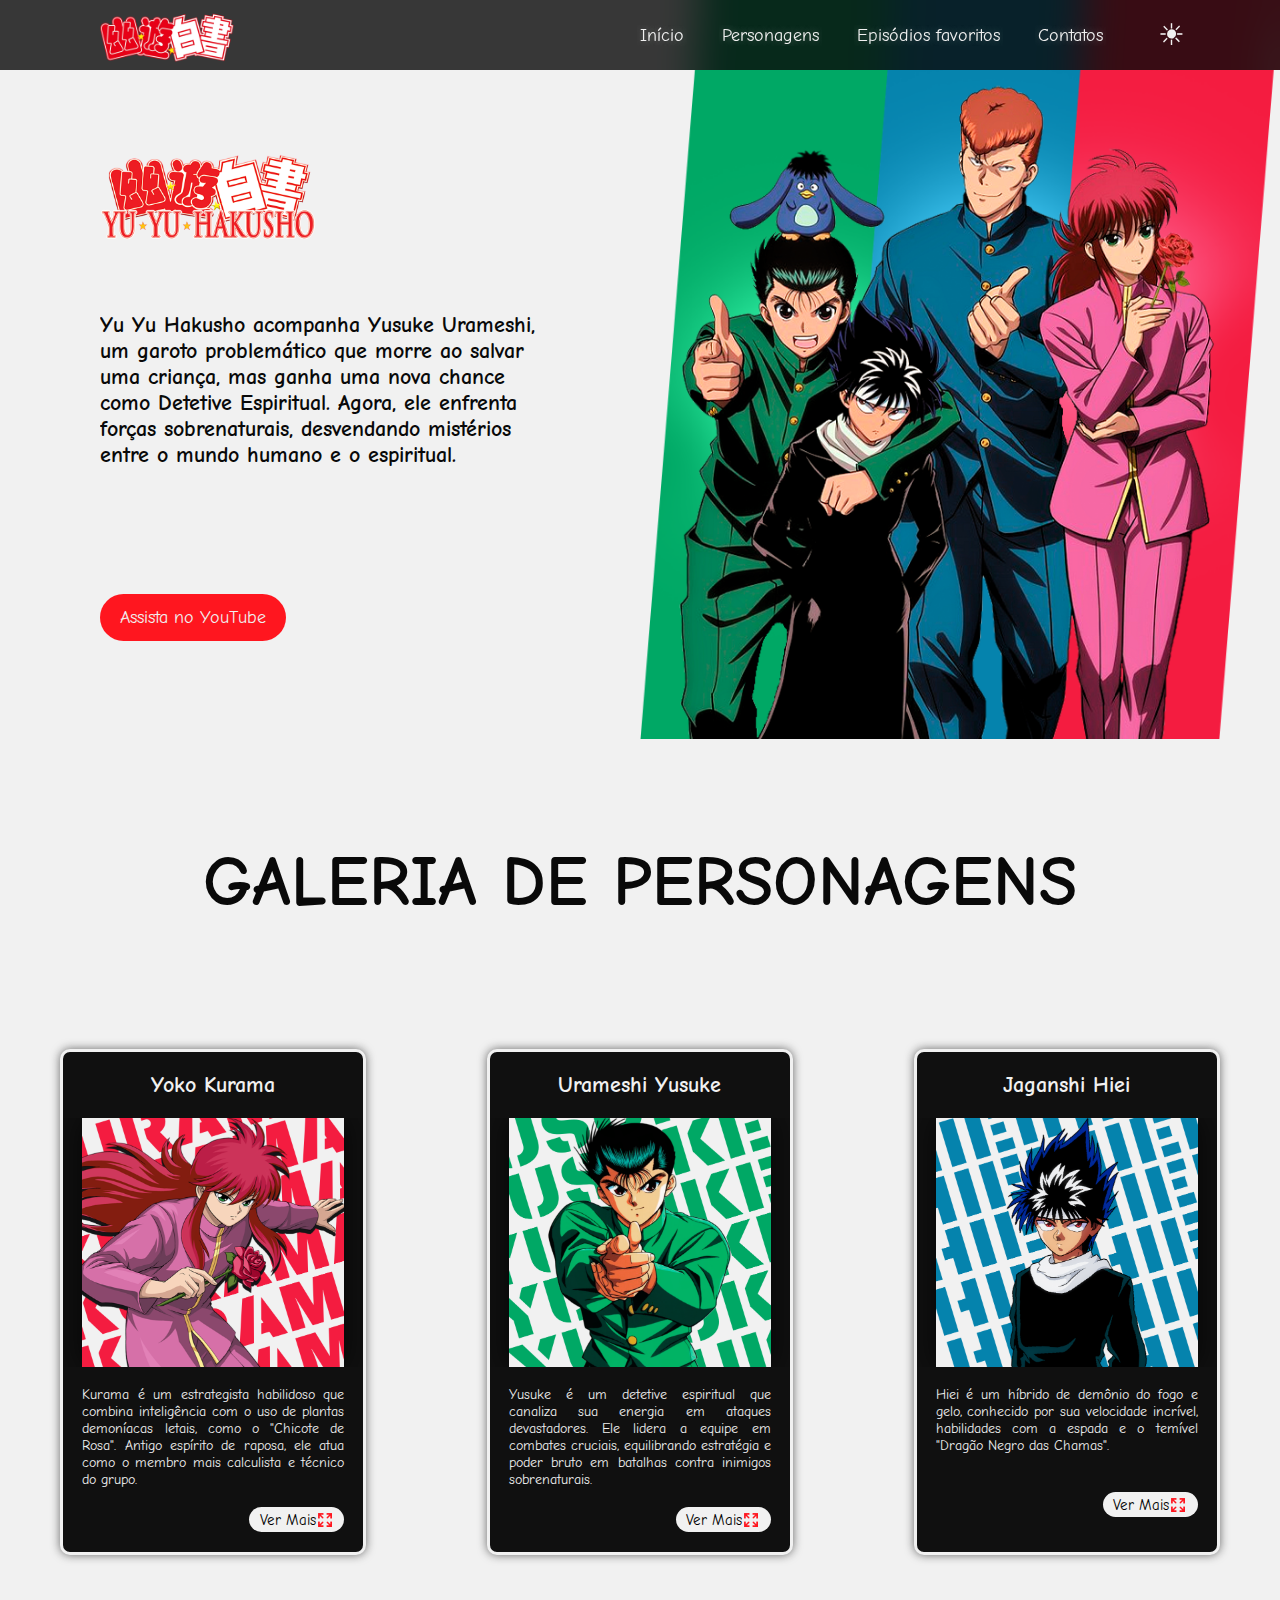
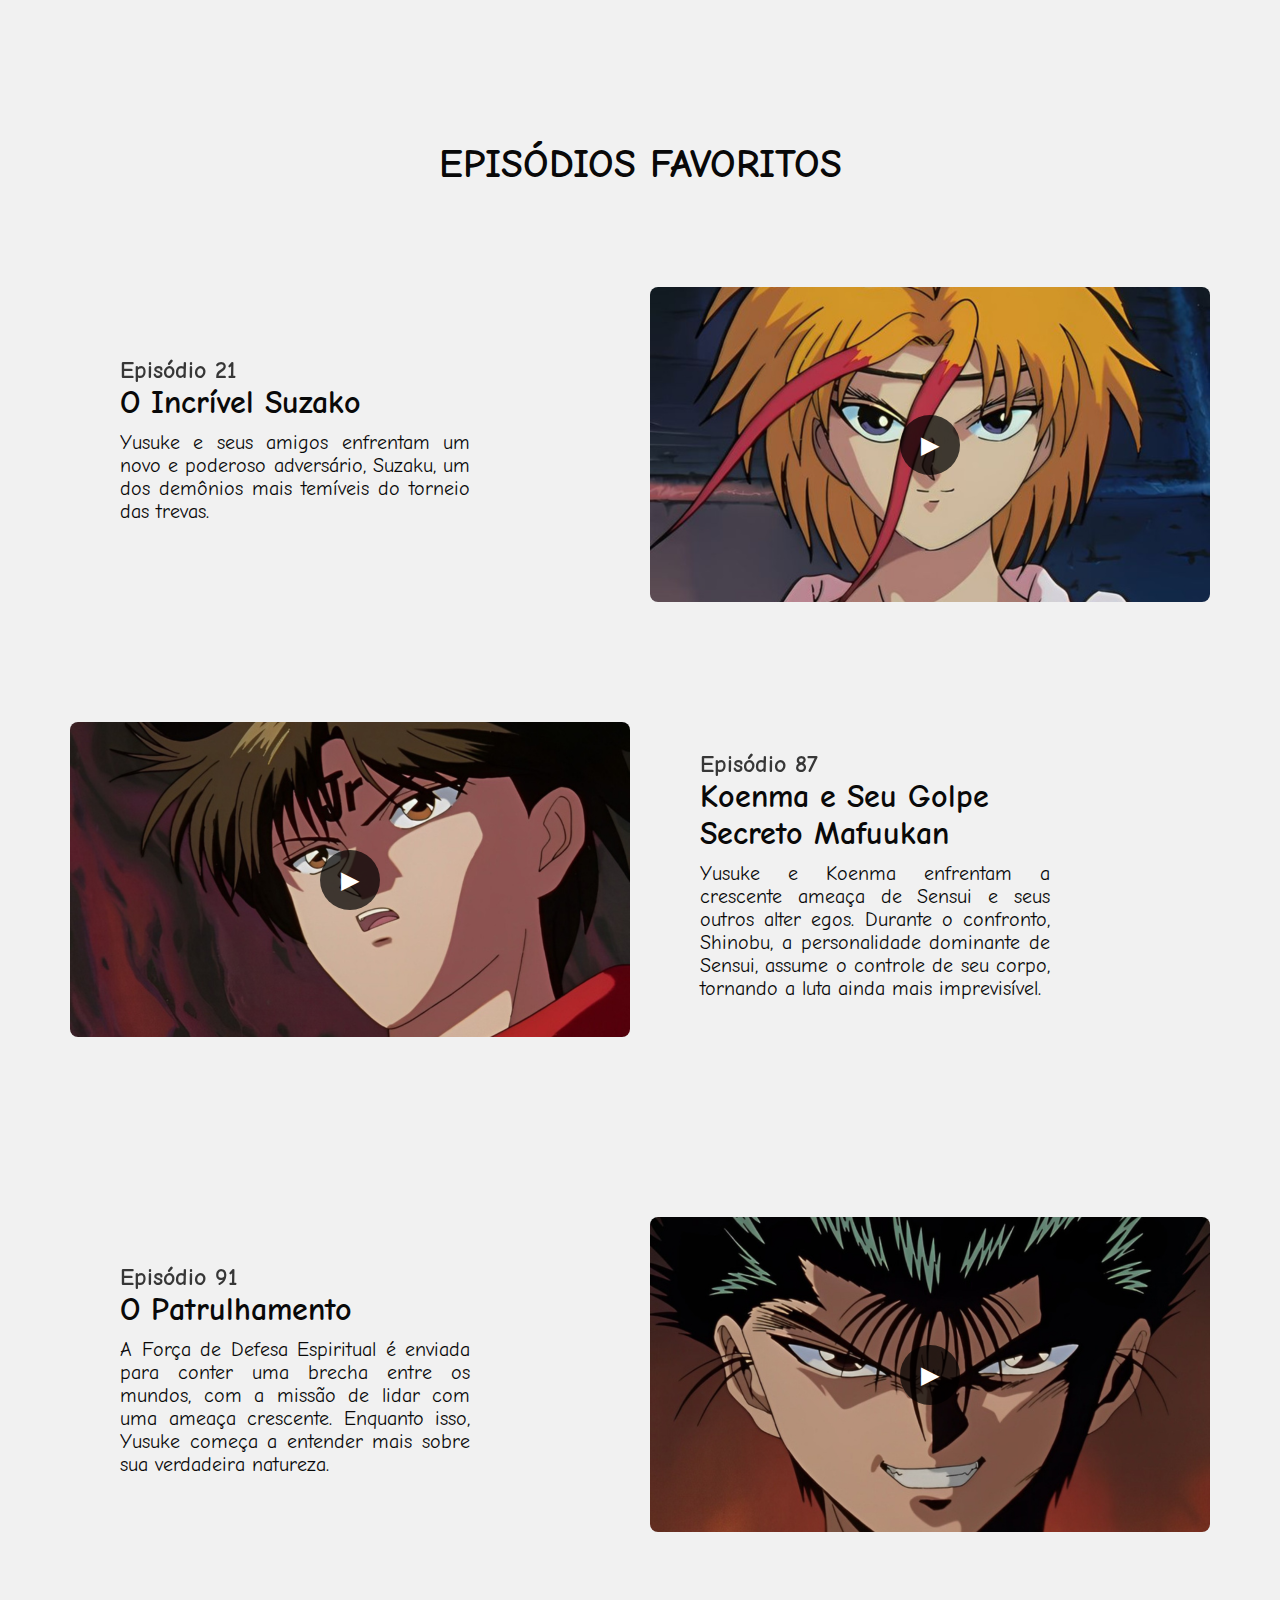
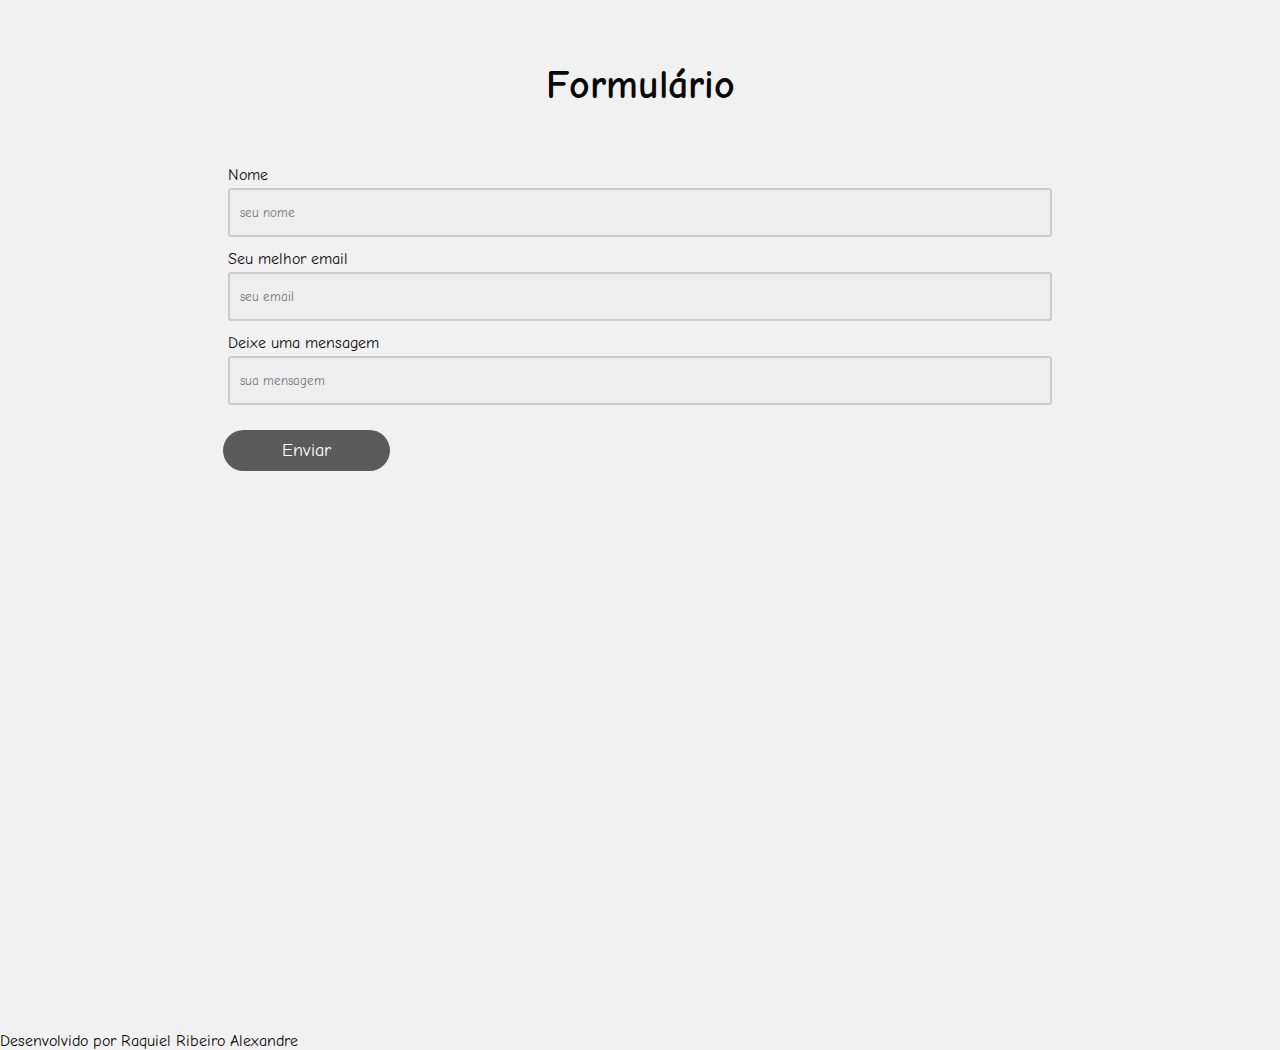
<file: index.html>
<!DOCTYPE html>
<html lang="en">

<head>
  <meta charset="UTF-8">
  <meta name="viewport" content="width=device-width, initial-scale=1.0">
  <link rel="stylesheet" href="css/style.css">
  <link rel="stylesheet" href="css/navbar.css">
  <link rel="stylesheet" href="css/inicio.css">
  <link rel="stylesheet" href="css/personagens.css">
  <link rel="stylesheet" href="css/episodio.css">
  <link rel="stylesheet" href="css/contatos.css">
  <title>Site Anime</title>
</head>

<body>

  <!-- NavBar -->
  <nav class="nav">
    <a class="logo">
      <img src="img/YuYuHakushoNavBAR.png" alt="">
    </a>
    <button class="hamburger"></button>
    <ul class="nav-list">
      <li><a href="#inicio">Início</a></li>
      <li><a href="#personagens">Personagens</a></li>
      <li><a href="#episodio">Episódios favoritos</a></li>
      <li><a href="#contatos">Contatos</a></li>
      <button id='theme-btn'>☀</button>
    </ul>
  </nav>


  <!-- Container para a primeira dobra: Início -->
  <section id="inicio">
    <div class="containerinicio">

      <!-- Logo, sinopse e botão para assistir ao anime no YouTube -->
      <div class="txtinicio">
        <img src="img/YuYuHakushoLogo.png" alt="">
        <h1>Yu Yu Hakusho acompanha Yusuke Urameshi,
          um garoto problemático que morre ao salvar uma criança, mas ganha uma nova chance como Detetive Espiritual.
          Agora, ele enfrenta forças sobrenaturais, desvendando mistérios entre o mundo humano e o espiritual.</h1>
          <a href="https://youtu.be/PMjN72PmLWw?si=TvsdqgQtsZJ2AVJz" target="_blank">
            <p>Assista no YouTube</p>
          </a>
      </div>

      <!-- Imagem inicial -->
      <div class="inicio">
        <div class="imginicio"><img src="img/Personagens.png" alt=""></div>
      </div>
    </div>
  </section>


  <!-- Container para a segunda dobra: Personagens -->
  <section id="personagens">
    <div class="containerpersonagem">

      <!-- Título Personagens -->
      <div class="txtpersonagem">
        <h1>GALERIA DE PERSONAGENS</h1>
      </div>

      <!-- Card do primeiro personagem: Kurama. Com botão para navegar para sua página de detalhamento -->
      <div class="cardpersonagem">
        <div class="cardum">
          <h1>Yoko Kurama</h1>
          <div class="imgP"><img src="img/cardkurama.png" alt=""></div>
          <div class="txtcardum">
            <p>Kurama é um estrategista habilidoso que combina inteligência com o uso de plantas demoníacas letais, como
              o "Chicote de Rosa". Antigo espírito de raposa, ele atua como o membro mais calculista e técnico do grupo.
            </p>
            <button class="expandButton" onclick="location.href='html/detalheskurama.html'">
              Ver Mais <img src="img/Expandiricon.png" alt="Expandir">
            </button>
          </div>
        </div>

        <!-- Card do segundo personagem: Yusuke. Com botão para navegar para sua página de detalhamento -->
        <div class="carddois">
          <h1>Urameshi Yusuke</h1>
          <div class="imgP"><img src="img/cardyusuke.png" alt=""></div>
          <div class="txtcarddois">
            <p>Yusuke é um detetive espiritual que canaliza sua energia em ataques devastadores. Ele lidera a equipe em
              combates cruciais, equilibrando estratégia e poder bruto em batalhas contra inimigos sobrenaturais.</p>
            <button class="expandButton" onclick="location.href='html/detalhesyusuke.html'">
              Ver Mais<img src="img/Expandiricon.png" alt="Expandir">
            </button>
          </div>
        </div>

        <!-- Card do terceiro personagem: Hiei. Com botão para navegar para sua página de detalhamento -->
        <div class="cardtres">
          <h1>Jaganshi Hiei</h1>
          <div class="imgP"><img src="img/cardhiei.png" alt=""></div>
          <div class="txtcardtres">
            <p>Hiei é um híbrido de demônio do fogo e gelo, conhecido por sua velocidade incrível, habilidades com a
              espada e o temível "Dragão Negro das Chamas".</p>
            <button class="expandButton" onclick="location.href='html/detalheshiei.html'">
              Ver Mais <img src="img/Expandiricon.png" alt="Expandir">
            </button>
          </div>
        </div>
      </div>
    </div>
  </section>


<!-- Container para a terceira dobra: Episodios -->
  <section id="episodio">

    <!-- Título Episodios -->
    <div class="txtepisodios"><h1>EPISÓDIOS FAVORITOS</h1></div>

    <div class="containerepisodio">

      <!-- Primeiro episodio com número, título, sinopse, thumbnail e popup de video do YouTub -->
        <div class="epum">
            <div class="txtepum">
                <h2>Episódio 21</h2>
                <h1>O Incrível Suzako</h1>
                <p>Yusuke e seus amigos enfrentam um novo e poderoso adversário, Suzaku, um dos demônios mais temíveis do torneio das trevas.</p>
            </div>
            <div class="popupum video-container">
                <img src="img/thumbnail21.png" alt="Episódio 21" class="thumbnail">
                <button class="open-popup" data-video="https://www.youtube.com/embed/UX8-_cg0cVE?si=OfsswjB91mT1UHqM">▶</button>
            </div>
        </div>

        <!-- Segundo episodio com número, título, sinopse, thumbnail e popup de video do YouTub -->
        <div class="epdois">
            <div class="popupdois video-container">
                <img src="img/thumbnail87.png" alt="Episódio 2" class="thumbnail">
                <button class="open-popup" data-video="https://www.youtube.com/embed/YPY1thML9TI?si=soIi_phrHH2384pi">▶</button>
            </div>
            <div class="txtepdois">
                <h2>Episódio 87</h2>
                <h1>Koenma e Seu Golpe Secreto Mafuukan</h1>
                <p>Yusuke e Koenma enfrentam a crescente ameaça de Sensui e seus outros alter egos. Durante o confronto, Shinobu, a personalidade dominante de Sensui, assume o controle de seu corpo, tornando a luta ainda mais imprevisível.</p>
            </div>
        </div>

        <!-- Terceiro episodio com número, título, sinopse, thumbnail e popup de video do YouTub -->
        <div class="eptres">
            <div class="txteptres">
                <h2>Episódio 91</h2>
                <h1>O Patrulhamento</h1>
                <p>A Força de Defesa Espiritual é enviada para conter uma brecha entre os mundos, com a missão de lidar com uma ameaça crescente. Enquanto isso, Yusuke começa a entender mais sobre sua verdadeira natureza.</p>
            </div>
            <div class="popuptres video-container">
                <img src="img/thumbnail91.png" alt="Episódio 3" class="thumbnail">
                <button class="open-popup" data-video="https://www.youtube.com/embed/eHn80fj1xw4?si=xiHHlwKR_b7PmiEj">▶</button>
            </div>
        </div>
    </div>
</section>


<!-- Container para a quarta dobra: Contatos -->
  <section id="contatos">
    <div class="containercontatos">
      <div class="formulario" id="formulario">

        <!-- Título Contatos -->
        <h1>Formulário</h1>

        <!-- Formulário -->
        <div class="formulario_main">
          <form action="#" id="formContato">
            <div class="input">
              <p>Nome</p>
              <input type="text" id="nome" placeholder="seu nome">
            </div>

            <div class="input">
              <p>Seu melhor email</p>
              <input type="email" id="email" placeholder="seu email">
            </div>

            <div class="input">
              <p>Deixe uma mensagem</p>
              <input type="text" id="mensagem" placeholder="sua mensagem">
            </div>

            <a href="#" class="formulario_btn" id="submitBtn">Enviar</a>
          </form>
        </div>

        <!-- Mensagem de Feedback -->
        <div id="feedbackMessage" class="feedback"></div>
  </section>

<p>Desenvolvido por Raquiel Ribeiro Alexandre</p>

  <script defer src="js/navbar.js"></script>
  <script defer src="js/episodio.js"></script>
  <script defer src="js/contatos.js"></script>
</body>

</html>
</file>
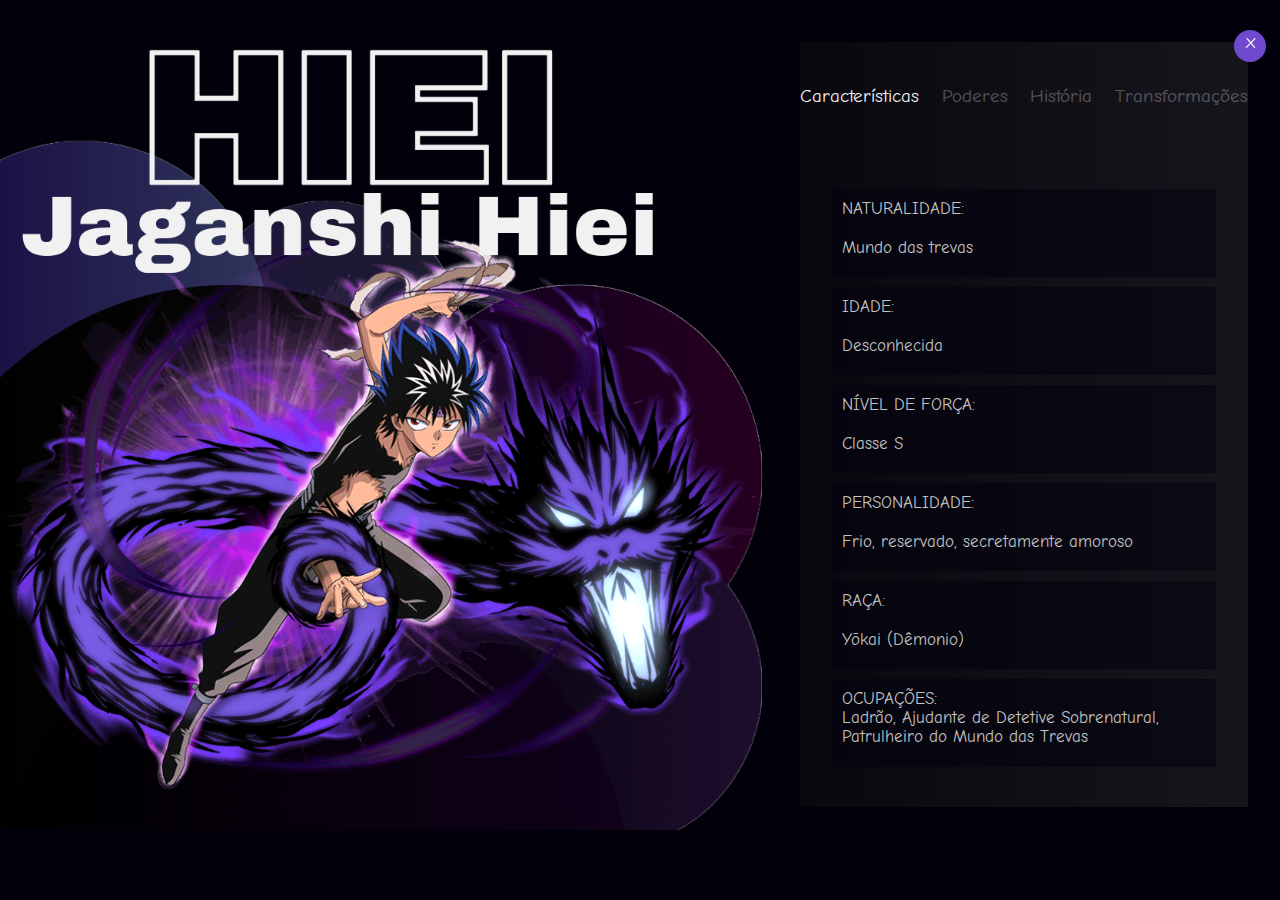
<file: html/detalheshiei.html>
<!DOCTYPE html>
<html lang="en">

<head>
    <meta charset="UTF-8">
    <meta name="viewport" content="width=device-width, initial-scale=1.0">
    <link rel="stylesheet" href="../css/stylehiei.css">
    <link rel="stylesheet" href="../css/detalhes.css">
    <title>Detalhes Hiei</title>
</head>

<body>

    <!-- Botão para retornar a página inicial -->
    <div class="fechar">
        <button class="fecharButton" onclick="fecharDetalhes()">
            x
        </button>
    </div>

    <!-- Container para agrupar a imagem de fundo principal e as classes de textos -->
    <div class="containerdetalhes">

        <div class="detalhesimg">
            <img src="../img/fundohiei.png" alt="">
        </div>

        <!-- Botões de navegação entre as classes -->
        <div class="gridtxt">
            <div class="detalhestxt">
                <div class="navdet">
                    <button class="carButton" onclick="mostrarSeção('caracteristicas')">
                        Características
                    </button>
                    <button class="podButton" onclick="mostrarSeção('poderes')">
                        Poderes
                    </button>
                    <button class="hisButton" onclick="mostrarSeção('historia')">
                        História
                    </button>
                    <button class="traButton" onclick="mostrarSeção('transformacoes')">
                        Transformações
                    </button>
                </div>

                <!-- div para as classes caracteristicas, poderes, história e transformações -->
                <div class="infdet">

                    <!-- Classe Caracteristicas -->
                    <div id="caracteristicas" class="caracteristicas">
                        <div class="c1">
                            <p>NATURALIDADE: </p>
                            <p> Mundo das trevas</p>
                        </div>
                        <div class="c2">
                            <p>IDADE: </p>
                            <p> Desconhecida</p>
                        </div>
                        <div class="c3">
                            <p>NÍVEL DE FORÇA: </p>
                            <p> Classe S</p>
                        </div>
                        <div class="c4">
                            <p>PERSONALIDADE: </p>
                            <p> Frio, reservado, secretamente amoroso</p>
                        </div>
                        <div class="c5">
                            <p>RAÇA: </p>
                            <p> Yōkai (Dêmonio)</p>
                        </div>
                        <div class="c6">
                            <p>OCUPAÇÕES: <br> Ladrão, Ajudante de Detetive Sobrenatural, Patrulheiro do Mundo das
                                Trevas </p>
                        </div>
                    </div>

                    <!-- Classe Poderes -->
                    <div id="poderes" class="poderes" style="display: none;">
                        <div class="p1">
                            <p>Jagan (Olho Demoníaco) <br> Telepatia, controle mental, projeção astral e detecção de
                                energia</p>
                        </div>
                        <div class="p2">
                            <p>Supervelocidade e agilidade<br>Movimentos rápidos e ataques quase imperceptíveis</p>
                        </div>
                        <div class="p3">
                            <p>Perícia em combate e espada<br>Mestre espadachim com precisão e habilidade</p>
                        </div>
                        <div class="p4">
                            <p>Chamas Negras do Dragão <br> Invocação de um dragão de chamas negras extremamente
                                destrutivo</p>
                        </div>
                        <div class="p5">
                            <p>Regeneração e resistência <br> Cura acelerada e alta durabilidade física</p>
                        </div>
                        <div class="p6">
                            <p>Controle de temperatura<br> Resistência ao frio extremo devido à herança do clã Koorime
                            </p>
                        </div>
                        <div class="p7">
                            <p>Aura demoníaca<br> Intimidação e criação de barreiras com energia demoníaca</p>
                        </div>
                    </div>

                    <!-- Classe História -->
                    <div id="historia" class="historia" style="display: none;">
                        <div class="h">
                            <p>Hiei é um dos principais personagens de Yu Yu Hakusho, com uma história marcada pela
                                rejeição e superação. Nascido como um híbrido entre um demônio do gelo (Koorime) e um
                                demônio do fogo, foi abandonado por seu clã ao nascer e cresceu como um bandido no Mundo
                                Demoníaco. Seu objetivo inicial era encontrar sua irmã gêmea, Yukina, mas ele decide não
                                revelar sua relação com ela para protegê-la. <br> <br>

                                Inicialmente introduzido como antagonista, Hiei se redime e se junta a Yusuke, Kurama e
                                Kuwabara, tornando-se um aliado poderoso. Durante o Torneio das Trevas, demonstra sua
                                força devastadora com a técnica das Chamas Negras do Dragão. Na saga do Capítulo Negro,
                                ao lado de Mukuro, Hiei enfrenta seu passado e amadurece emocionalmente. Ele termina a
                                série como um guerreiro leal e protetor, completando uma jornada de redenção e
                                autodescoberta.
                            </p>
                        </div>
                    </div>

                    <!-- Classe Tranformações -->
                    <div id="transformacoes" class="transformacoes" style="display: none;">
                        <div class="t">
                            <img src="../img/hieitransformado.png">
                            <h1>Pele Verde e Olhos Demoníacos</h1>
                            <p>A transformação de Hiei com a pele verde e coberto por olhos demoníacos ocorre durante a
                                saga do Capítulo Negro, quando ele começa a treinar com Mukuro. Nessa forma, Hiei libera
                                uma enorme quantidade de energia demoníaca, o que faz sua pele ficar verde e seu corpo
                                ser coberto por olhos demoníacos. Isso simboliza o despertar de um poder mais primal e
                                instável dentro dele, aumentando suas habilidades de combate, mas também tornando-o mais
                                difícil de controlar.</p>
                        </div>
                    </div>
                </div>
            </div>
        </div>
    </div>
    <script src="../js/detalhes.js"></script>
</body>

</html>
</file>
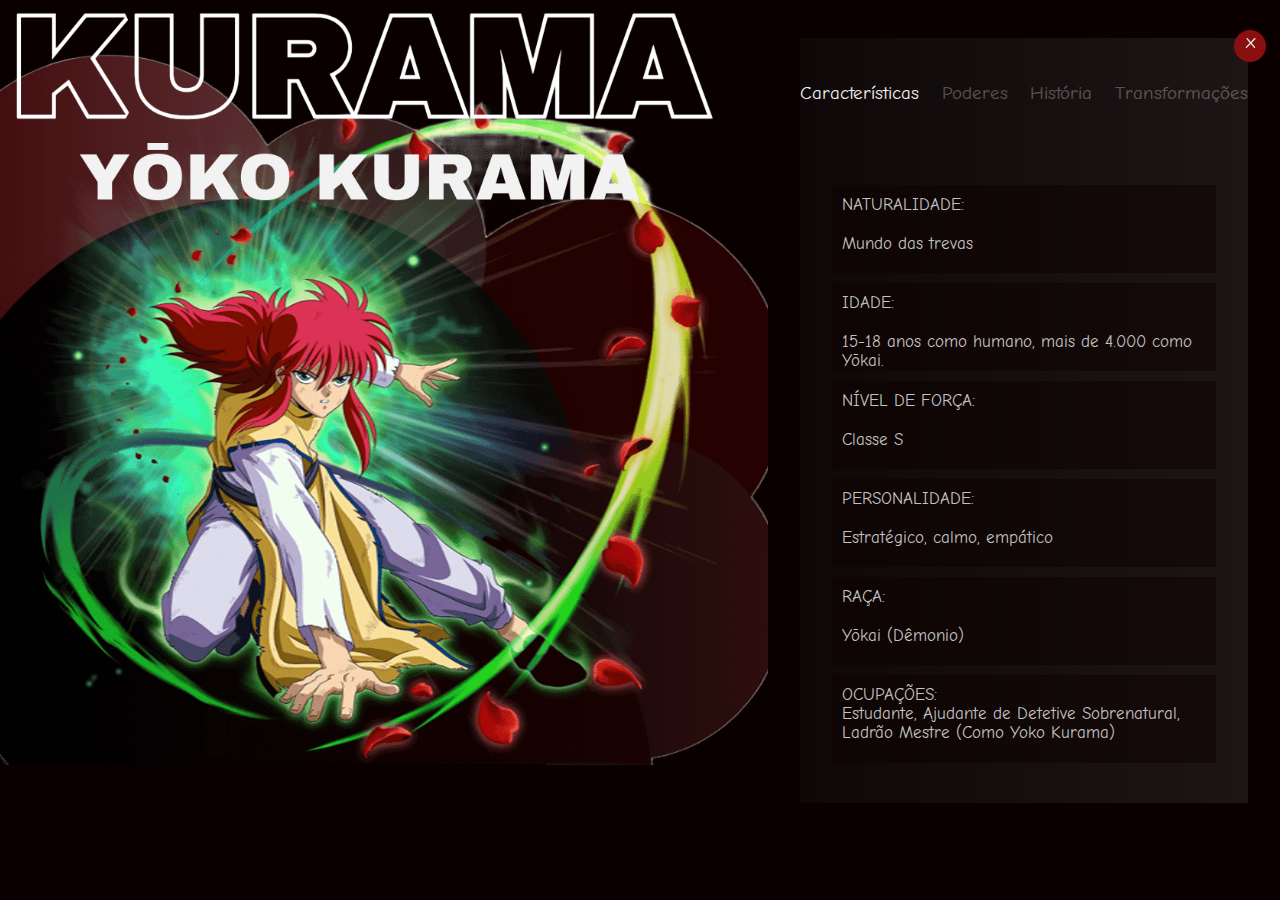
<file: html/detalheskurama.html>
<!DOCTYPE html>
<html lang="en">

<head>
    <meta charset="UTF-8">
    <meta name="viewport" content="width=device-width, initial-scale=1.0">
    <link rel="stylesheet" href="../css/detalhes.css">
    <link rel="stylesheet" href="../css/stylekurama.css">
    <title>Detalhes Kurama</title>
</head>

<body>

    <!-- Botão para retornar a página inicial -->
    <div class="fechar">
        <button class="fecharButton" onclick="fecharDetalhes()">
            x
        </button>
    </div>

    <!-- Container para agrupar a imagem de fundo principal e as classes de textos -->
    <div class="containerdetalhes">
        <div class="detalhesimg">
            <img src="../img/fundokurama.png" alt="">
        </div>

        <!-- Botões de navegação entre as classes -->
        <div class="gridtxt">
            <div class="detalhestxt">
                <div class="navdet">
                    <button class="carButton" onclick="mostrarSeção('caracteristicas')">
                        Características
                    </button>
                    <button class="podButton" onclick="mostrarSeção('poderes')">
                        Poderes
                    </button>
                    <button class="hisButton" onclick="mostrarSeção('historia')">
                        História
                    </button>
                    <button class="traButton" onclick="mostrarSeção('transformacoes')">
                        Transformações
                    </button>
                </div>

                <!-- div para as classes caracteristicas, poderes, história e transformações -->
                <div class="infdet">

                    <!-- Classe Caracteristicas -->
                    <div id="caracteristicas" class="caracteristicas">
                        <div class="c1">
                            <p>NATURALIDADE: </p>
                            <p> Mundo das trevas</p>
                        </div>
                        <div class="c2">
                            <p>IDADE: </p>
                            <p> 15-18 anos como humano, mais de 4.000 como Yōkai.</p>
                        </div>
                        <div class="c3">
                            <p>NÍVEL DE FORÇA: </p>
                            <p> Classe S</p>
                        </div>
                        <div class="c4">
                            <p>PERSONALIDADE: </p>
                            <p> Estratégico, calmo, empático</p>
                        </div>
                        <div class="c5">
                            <p>RAÇA: </p>
                            <p> Yōkai (Dêmonio)</p>
                        </div>
                        <div class="c6">
                            <p>OCUPAÇÕES: <br>Estudante, Ajudante de Detetive Sobrenatural, Ladrão Mestre (Como Yoko
                                Kurama) </p>
                        </div>
                    </div>

                    <!-- Classe Poderes -->
                    <div id="poderes" class="poderes" style="display: none;">
                        <div class="p1">
                            <p>Manipulação de Plantas <br> Controle total sobre plantas, usando-as como armas ou
                                defesas.</p>
                        </div>
                        <div class="p2">
                            <p>Transformação em Yoko Kurama<br>Retorno à forma original, aumentando poder, força e
                                controle de plantas demoníacas mais avançadas.</p>
                        </div>
                        <div class="p3">
                            <p>Inteligência Estratégica<br>Habilidade de analisar adversários e criar estratégias
                                precisas para vencer batalhas com criatividade.</p>
                        </div>
                        <div class="p4">
                            <p>Manipulação de Energia Espiritual <br> Amplificação de habilidades por meio de energia
                                espiritual, aumentando sua resistência e precisão.</p>
                        </div>
                        <div class="p5">
                            <p>Criação de Armadilhas <br> Uso estratégico de sementes e plantas para criar armadilhas
                                mortais ou controlar o campo de batalha.</p>
                        </div>
                        <div class="p6">
                            <p>Força e Agilidade Melhoradas<br> Habilidades físicas ampliadas, especialmente em sua
                                forma Yoko, tornando-o mais rápido e forte.</p>
                        </div>
                        <div class="p7">
                            <p>Controle Psicológico do Inimigo<br> Manipulação emocional e mental, enganando adversários
                                com inteligência e estratégias sutis.</p>
                        </div>
                    </div>

                    <!-- Classe História -->
                    <div id="historia" class="historia" style="display: none;">
                        <div class="h">
                            <p>Kurama, originalmente Yoko Kurama, um demônio raposa poderoso, reencarna como Shuichi
                                Minamino, um humano sensível e inteligente. Em sua nova vida, ele desenvolve um forte
                                vínculo com sua mãe e luta para equilibrar sua natureza demoníaca com sua humanidade.
                                Apesar de sua crueldade no passado, como Yoko, ele passa a valorizar a vida e proteger
                                os outros. Essa dualidade se torna uma parte essencial de sua personalidade ao longo da
                                série. <br><br>

                                No anime, Kurama é um membro crucial do Time Urameshi, onde suas habilidades e
                                inteligência são vitais para enfrentar inimigos poderosos. Ele usa sua manipulação de
                                plantas e estratégias para ajudar em batalhas importantes, como no Torneio das Trevas.
                                Além de sua força no combate, ele também se torna um apoio emocional para seus
                                companheiros. Sua evolução de demônio para herói é uma das jornadas mais significativas
                                da série.
                            </p>
                        </div>
                    </div>

                    <!-- Classe Tranformações -->
                    <div id="transformacoes" class="transformacoes" style="display: none;">
                        <div class="t">
                            <img src="../img/kuramatransformado.png">
                            <h1>Transformação de Kurama: Forma de Yoko Kurama</h1>
                            <p>Na forma de Yoko Kurama, sua aparência muda: ele ganha cauda de raposa, cabelos mais
                                longos e uma expressão mais selvagem e fria. Sua pele fica mais pálida, refletindo sua
                                verdadeira natureza demoníaca.

                                Essa transformação aumenta sua força e controle sobre plantas, tornando-o mais poderoso,
                                mas difícil de controlar. Ele a utiliza apenas em situações extremas, quando seu poder é
                                essencial.</p>
                        </div>
                    </div>
                </div>
            </div>
        </div>
    </div>
    <script src="../js/detalhes.js"></script>
</body>

</html>
</file>
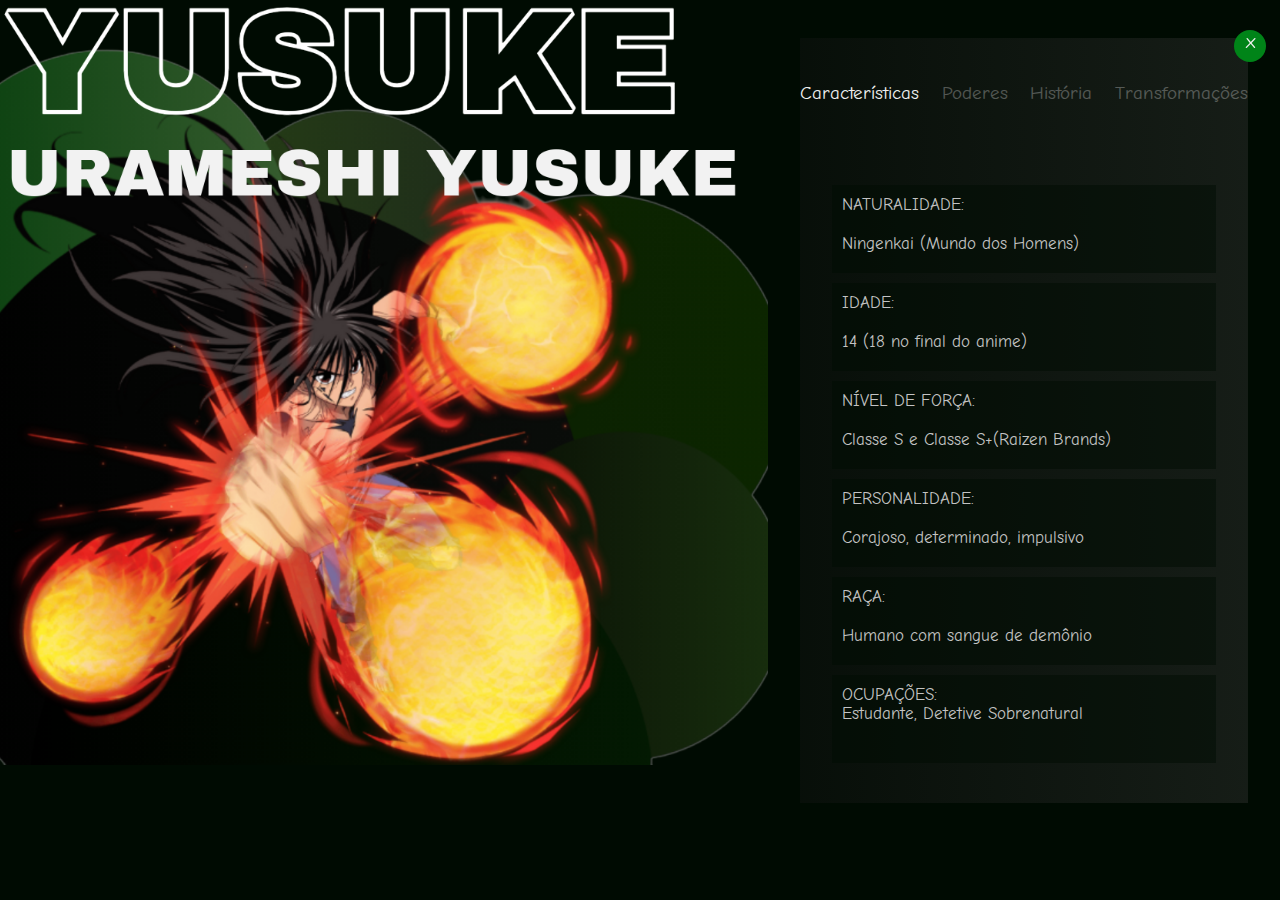
<file: html/detalhesyusuke.html>
<!DOCTYPE html>
<html lang="en">

<head>
    <meta charset="UTF-8">
    <meta name="viewport" content="width=device-width, initial-scale=1.0">
    <link rel="stylesheet" href="../css/detalhes.css">
    <link rel="stylesheet" href="../css/styleyusuke.css">
    <title>Detalhes Yusuke</title>
</head>

<body>

    <!-- Botão para retornar a página inicial -->
    <div class="fechar">
        <button class="fecharButton" onclick="fecharDetalhes()">
            x
        </button>
    </div>


    <!-- Container para agrupar a imagem de fundo principal e as classes de textos -->
    <div class="containerdetalhes">
        <div class="detalhesimg">
            <img src="../img/fundoyusuke.png" alt="">
        </div>


        <!-- Botões de navegação entre as classes -->
        <div class="gridtxt">
            <div class="detalhestxt">
                <div class="navdet">
                    <button class="carButton" onclick="mostrarSeção('caracteristicas')">
                        Características
                    </button>
                    <button class="podButton" onclick="mostrarSeção('poderes')">
                        Poderes
                    </button>
                    <button class="hisButton" onclick="mostrarSeção('historia')">
                        História
                    </button>
                    <button class="traButton" onclick="mostrarSeção('transformacoes')">
                        Transformações
                    </button>
                </div>

                <!-- div para as classes caracteristicas, poderes, história e transformações -->
                <div class="infdet">

                    <!-- Classe Caracteristicas -->
                    <div id="caracteristicas" class="caracteristicas">
                        <div class="c1">
                            <p>NATURALIDADE: </p>
                            <p> Ningenkai (Mundo dos Homens)</p>
                        </div>
                        <div class="c2">
                            <p>IDADE: </p>
                            <p> 14 (18 no final do anime)</p>
                        </div>
                        <div class="c3">
                            <p>NÍVEL DE FORÇA: </p>
                            <p> Classe S e Classe S+(Raizen Brands)</p>
                        </div>
                        <div class="c4">
                            <p>PERSONALIDADE: </p>
                            <p> Corajoso, determinado, impulsivo</p>
                        </div>
                        <div class="c5">
                            <p>RAÇA: </p>
                            <p> Humano com sangue de demônio</p>
                        </div>
                        <div class="c6">
                            <p>OCUPAÇÕES: <br>Estudante, Detetive Sobrenatural </p>
                        </div>
                    </div>

                    <!-- Classe Poderes -->
                    <div id="poderes" class="poderes" style="display: none;">
                        <div class="p1">
                            <p>Energia Espiritual (Rei-Ki) <br> Yusuke usa sua energia espiritual para aumentar força,
                                resistência e realizar ataques poderosos.</p>
                        </div>
                        <div class="p2">
                            <p>Rei-Gun (Tiro de Energia Espiritual)<br>Concentra energia no dedo e dispara um raio
                                destrutivo, sendo um dos seus ataques mais fortes.</p>
                        </div>
                        <div class="p3">
                            <p>Controle do Demônio Interior<br>Acessa seu lado demoníaco, herdado de seu pai Raizen,
                                para aumentar suas habilidades e força.</p>
                        </div>
                        <div class="p4">
                            <p>Técnica do Dragão (Rei-Ki no Ryū)<br> Invoca um dragão de energia espiritual para atacar,
                                uma habilidade poderosa aprendida no Torneio das Trevas.</p>
                        </div>
                        <div class="p5">
                            <p>Superforça e Agilidade <br> Possui força física e agilidade acima da média, permitindo
                                combates diretos eficazes.</p>
                        </div>
                        <div class="p6">
                            <p>Cura Rápida<br> Sua regeneração acelera, permitindo recuperação rápida de ferimentos.</p>
                        </div>
                        <div class="p7">
                            <p>Inteligência e Instinto de Combate<br> Yusuke é estratégico e usa seus instintos para
                                vencer adversários mais fortes.</p>
                        </div>
                    </div>

                    <!-- Classe História -->
                    <div id="historia" class="historia" style="display: none;">
                        <div class="h">
                            <p>Yusuke Urameshi era um delinquente juvenil que morre ao salvar uma criança. Após sua
                                morte, ele é ressuscitado pelo Mundo Espiritual e se torna um detetive espiritual. Sua
                                missão é proteger o Mundo Humano e o Mundo Espiritual de ameaças sobrenaturais. Com o
                                tempo, Yusuke amadurece, passando de um jovem impulsivo para um herói responsável.
                                <br><br>

                                Durante suas aventuras, Yusuke descobre que é filho de Raizen, um dos Três Grandes Reis
                                Demônios. Isso desperta seus poderes demoníacos, tornando-o mais forte. Ele participa de
                                batalhas como o **Torneio das Trevas** e enfrenta inimigos poderosos. Yusuke se torna um
                                líder para seus amigos e protege os mundos com coragem e determinação.
                            </p>
                        </div>
                    </div>

                    <!-- Classe Tranformações -->
                    <div id="transformacoes" class="transformacoes" style="display: none;">
                        <div class="t">
                            <img src="../img/yusuketransformado.png">
                            <h1>Transformação de Yusuke: Despertar Demoníaco</h1>
                            <p>A transformação de Yusuke no Mundo dos Demônios reflete sua herança demoníaca. Seus
                                cabelos ficam brancos e bagunçados, seus olhos ficam vermelhos e seu corpo é marcado por
                                marcas demoníacas. Sua energia espiritual se torna densa, irradiando uma aura poderosa,
                                sinalizando o despertar de seus poderes.

                                Essa transformação aumenta sua força, resistência e habilidades de combate, tornando-o
                                mais temido. No entanto, Yusuke precisa controlar essa energia para não perder sua
                                humanidade, mantendo o equilíbrio entre seu lado demoníaco e humano.</p>
                        </div>
                    </div>
                </div>
            </div>
        </div>
    </div>
    <script src="../js/detalhes.js"></script>
</body>

</html>
</file>
<file: css/style.css>
@import url('https://fonts.googleapis.com/css2?family=Comic+Neue:ital,wght@0,300;0,400;0,700;1,300;1,400;1,700&family=Montserrat:ital,wght@0,100..900;1,100..900&display=swap');


/*estilo geral da pagina principal*/
* {
    font-family: "Comic Neue", cursive;
    scroll-behavior: smooth;
    margin: 0;
    padding: 0;
    overflow-x: hidden;
}

body {
    width: 100vw;
    font-family: "Comic Neue", cursive;
    background-color: #f1f1f1;
    overflow-x: hidden;
    color: #090909;
}
</file>
<file: css/navbar.css>
/*configurações gerais da navbar*/
a {
  text-decoration: none;
}

#theme-btn {
  background: none;
  font-size: 30px;
  padding: 10px 20px;
  cursor: pointer;
  border: none;
  color: #f1f1f1;
  margin-right: 75px;
}

.nav {
  position: fixed;
  z-index: 1001;
  width: 100vw;
  height: 70px;
  display: flex;
  justify-content: space-between;
  align-items: center;
  text-align: center;
  background-color: rgba(9, 9, 9, 0.800);
  transition: background-color 0.3s ease;
  backdrop-filter: blur(20px);
}

.logo img {
  width: 134px;
  height: 57px;
}

.logo {
  padding: 2px 50px;
  margin-left: 50px;
}

.nav-list {
  display: flex;
  gap: 32px;
  list-style: none;
  align-items: center;
}

.nav-list a {
  font-size: 18px;
  color: #f1f1f1;
  position: relative;
  transition: background-color 0.3s ease, transform 0.3s ease, color 0.3s ease;
  border: 2px solid transparent;
  border-radius: 10px;
  padding: 1px 1px;
  text-shadow: 0 0 10px #a5a5a585;
}

.nav-list a:active,
.nav-list a:hover {
  background-color: #ff161f;
  color: #ffffff;
  border-radius: 15px;
}

.nav-list a.selected {
  background-color: #ff161f;
  color: #ffffff;
  border-radius: 15px;
}

.nav.active {
  background-color: #333;
}

.hamburger {
  z-index: 11;
  display: none;
  border: none;
  background: none;
  border-top: 3px solid #f0f0f0;
  cursor: pointer;
}

.hamburger::after,
.hamburger::before {
  content: " ";
  display: block;
  width: 30px;
  height: 3px;
  background: #f0f0f0;
  margin-top: 5px;
  position: relative;
  transition: 0.3s;
}


/*responsividade*/
@media (max-width: 950px) {
  .nav {
    overflow: visible;
  }

  .hamburger {
    margin-right: 40px;
    display: block;
    z-index: 11;
  }

  .nav-list {
    position: fixed;
    z-index: 10;
    top: 0;
    left: 0;
    width: 100vw;
    height: 50vh;
    background: rgba(9, 9, 9, 0.800);
    clip-path: circle(100px at 90% -50%);
    transition: 1s ease-out;
    flex-direction: column;
    justify-content: space-around;
    align-items: center;
    gap: 0;
    pointer-events: none;
    backdrop-filter: blur(20px);
  }

  .nav-list a {
    font-size: 24px;
    opacity: 0;
  }

  .nav-list li:nth-child(1) a {
    transition: 0.5s 0.2s;
  }

  .nav-list li:nth-child(2) a {
    transition: 0.5s 0.3s;
  }

  .nav-list li:nth-child(3) a {
    transition: 0.5s 0.4s;
  }

  .nav-list li:nth-child(4) a {
    transition: 0.5s 0.5s;
  }

  .nav.active .nav-list {
    clip-path: circle(800px at 90% -10%);
    pointer-events: all;
  }

  .nav.active .nav-list a {
    opacity: 1;
  }

  .nav.active .hamburger {
    position: fixed;
    top: 26px;
    right: 16px;
    border-top-color: transparent;
  }

  .nav.active .hamburger::before {
    transform: rotate(135deg);
  }

  .nav.active .hamburger::after {
    transform: rotate(-135deg);
    top: -7px;
  }

  .logo img {
    width: 93px;
    height: auto;
  }

  .logo {
    padding: 2px 50px;
    margin-left: 0px;
  }
}
</file>
<file: css/inicio.css>
/*container para agrupar elementos da dobra Início*/
.containerinicio {
    display: grid;
    grid-template-columns: 1fr 1fr;
    grid-template-rows: 1fr;
    width: 100vw;
    height: auto;
}


/*classe para agrupar logo, sinopse e botao*/
.txtinicio {
    display: grid;
    grid-template-columns: 1fr;
    grid-template-rows: 1fr 1fr 1fr;
    justify-items: start;
    text-align: left;
    align-items: center;
}


/*logo inicio*/
.txtinicio img {
    width: 216px;
    height: 92px;
    transform: translateY(70px) translateX(100px)
}


/*texto botao YouTube*/
.txtinicio p {
    font-size: 18px;
    background-color: #ff161f;
    padding: 13px 20px;
    color: #f1f1f1;
    border-radius: 50px;
    cursor: pointer;
    text-align: center;
    display: inline-block;
    text-decoration: none;
}

.txtinicio p:hover {
    background-color: #be151a;
}

.txtinicio a {
    transform: translateY(0px) translateX(100px);
    text-decoration: none;
    color: inherit;
}


/*texto sinopse do anime*/
.txtinicio h1 {
    font-size: 22px;
    transform: translateY(30px) translateX(100px);
    width: 446px;
    height: 180px;
}

/*classe para ajustar imagem inicial*/
.inicio {
    display: grid;
    justify-items: center;
    width: 100%;
}

.inicio .imginicio img {
    width: 50vw;
    height: auto;
    transform: translateY(0px) translateX(0px);
}


/*responsividade*/
@media (max-width: 1070px) {

    .txtinicio img {
        transform: translateY(70px) translateX(90px)
    }

    .txtinicio h1 {
        font-size: 20px;
        transform: translateY(40px) translateX(90px);
        width: 420px;
        height: 180px;
    }

    .txtinicio a {
        transform: translateY(0px) translateX(90px);
    }

    .txtinicio p {
        font-size: 16px;
        padding: 11px 18px;
    }

}

@media (max-width: 954px) {

    .txtinicio img {
        transform: translateY(70px) translateX(85px)
    }

    .txtinicio h1 {
        font-size: 17px;
        transform: translateY(40px) translateX(85px);
        width: 350px;
        height: 150px;
    }

    .txtinicio a {
        transform: translateY(0px) translateX(85px);
    }

    .txtinicio p {
        font-size: 14px;
        padding: 9px 16px;
    }


}

@media (max-width: 876px) {
    .txtinicio h1 {
        font-size: 16px;
        transform: translateY(40px) translateX(85px);
        width: 320px;
        height: 130px;
    }

    .txtinicio a {
        transform: translateY(0px) translateX(85px);
    }

    .txtinicio p {
        font-size: 13px;
        padding: 8px 15px;
    }

}

@media (max-width: 820px) {
    .txtinicio img {
        transform: translateY(70px) translateX(75px)
    }

    .txtinicio h1 {
        font-size: 16px;
        transform: translateY(40px) translateX(75px);
        width: 320px;
        height: 130px;
    }

    .txtinicio a {
        transform: translateY(0px) translateX(75px);
    }

    .txtinicio p {
        font-size: 13px;
        padding: 8px 15px;
    }

}

@media (max-width: 800px) {
    .containerinicio {
        display: grid;
        grid-template-columns: 1fr;
        grid-template-rows: repeat(2, auto);
        grid-template-areas:
            "inicio"
            "txtinicio";
    }

    .inicio {
        grid-area: inicio;
    }

    .txtinicio {
        width: 75vw;
        grid-area: txtinicio;
        display: grid;
        justify-self: center;
        grid-template-columns: 1fr;
        grid-template-rows: 5fr 5fr 4fr;
        justify-items: start;
        text-align: left;
        align-items: center;
    }


    .inicio {
        width: 100%;
        display: grid;
        justify-items: center;
        align-items: center;
    }

    .inicio .imginicio img {
        width: 130vw;
        height: auto;
        transform: translateY(0px) translateX(0px);
    }



    .txtinicio img {
        transform: translateY(0px) translateX(0px);
    }

    .txtinicio h1 {
        font-size: 22px;
        transform: translateY(0px) translateX(0px);
        width: 100%;
        height: 180px;
        text-align: justify;
    }

    .txtinicio a {
        transform: translateY(0px) translateX(0px);
        width: 100%;
    }

    .txtinicio p {
        font-size: 18px;
        padding: 10px 0px;
        width: 100%;
    }

}

@media (max-width: 540px) {

    .txtinicio h1 {
        font-size: 18px;
    }

    .txtinicio img {
        width: 170px;
        height: auto;
    }

    .txtinicio p {
        font-size: 15px;
    }

}

@media (max-width: 380px) {
    .txtinicio h1 {
        font-size: 15px;
    }

}
</file>
<file: css/personagens.css>
/* Container para agrupar os card dos personagens */
.containerpersonagem {
    width: 100vw;
    height: 898px;
    display: grid;
    grid-template-rows: 1fr 4fr;
    z-index: 10;
}


/*texto titulo da dobra Personagens*/
.txtpersonagem {
    font-size: 35px;
    display: flex;
    justify-content: center;
    align-items: end;
}

/*configurações gerais para agrupar os cards*/
.cardpersonagem {
    width: 100%;
    z-index: 1000;
    display: grid;
    grid-template-columns: 1fr 1fr 1fr;
    grid-template-rows: 1fr;
    justify-items: center;
    align-items: center;
}

.cardpersonagem h1 {
    display: flex;
    justify-content: center;
    padding: 20px 0px;
    font-size: 22px;
}

/*configurações espeficias dos cards*/
.cardum,
.carddois,
.cardtres {
    margin-top: 40px;
    width: 300px;
    height: 400px;
    border-radius: 10px;
    border: 3px solid #f1f1f1;
    box-shadow: 0 0 10px #1515159e;
    background-color: #101010;
    color: #f1f1f1;
}

.imgP {
    position: relative;
    display: flex;
    justify-content: center;
    align-items: center;
}

.imgP img {
    padding: 0px 19px;
    width: auto;
    height: 249px;
    filter: drop-shadow(0px 0px 15px rgba(0, 0, 0, 0.700));
    display: flex;
    justify-self: center;
}

.cardum .imgP img:hover {
    filter: drop-shadow(0px 0px 20px hsla(350, 91%, 53%, 0.700));
}

.carddois .imgP img:hover {
    filter: drop-shadow(0px 0px 20px rgba(0, 168, 101, 0.700));
}

.cardtres .imgP img:hover {
    filter: drop-shadow(0px 0px 20px rgba(5, 131, 173, 0.700));
}



.cardum,
.carddois,
.cardtres {
    width: 300px;
    height: 500px;
}

.cardum:hover,
.carddois:hover,
.cardtres:hover {
    transform: translateY(-30px);
    transition: transform 1.0s;
}


.cardum .txtcardum,
.carddois .txtcarddois,
.cardtres .txtcardtres {
    display: grid;
    grid-template-columns: 1fr;
    grid-template-rows: 5fr 1fr;
    justify-items: end;
    text-align: center;
    opacity: 0;
    visibility: hidden;
}

.cardum .txtcardum,
.carddois .txtcarddois,
.cardtres .txtcardtres {
    opacity: 1;
    visibility: visible;
}


/*botao para navegar para a pagina de detalhamento do personagem*/
.cardum .txtcardum button,
.carddois .txtcarddois button,
.cardtres .txtcardtres button {
    display: flex;
    justify-content: center;
    align-items: center;
    width: 95px;
    height: 25px;
    font-size: 15px;
    margin-right: 19px;
    cursor: pointer;
    border: none;
    border-radius: 50px;
    background: #f1f1f1;
}

.cardpersonagem button:hover {
    transform: translateY(-3px);
    transition: transform 0.3s;
    box-shadow: 0 0 3px #ffffff;
}

.cardpersonagem button:active {
    box-shadow: 0 0 7px #ffffff;
}

.cardum .txtcardum button img,
.carddois .txtcarddois button img,
.cardtres .txtcardtres button img {
    width: 18px;
    height: 18px;
}

.cardum .txtcardum p,
.carddois .txtcarddois p,
.cardtres .txtcardtres p {
    text-align: justify;
    font-size: 14px;
    padding: 19px;
}


/* Responsividade */
@media (max-width: 1070px) {

    .containerpersonagem {
        width: 100vw;
        height: 2200px;
        display: grid;
        grid-template-rows: 1fr 9fr;
    }


    .txtpersonagem h1 {
        font-size: 50px;
    }

    .cardpersonagem {
        display: grid;
        grid-template-columns: 1fr;
        grid-template-rows: 1fr 1fr 1fr;
        align-content: center;
        justify-items: center;
        align-items: center;
    }

}

@media (max-width: 700px) {

    .txtpersonagem h1 {
        font-size: 45px;
    }

}

@media (max-width: 600px) {

    .txtpersonagem h1 {
        font-size: 35px;
    }

}

@media (max-width: 500px) {

    .txtpersonagem h1 {
        font-size: 35px;
        width: 300px;
        height: 100px;
        text-align: center;
    }

}
</file>
<file: css/episodio.css>
/*texto titulo do episodio*/
.txtepisodios h1 {
  display: flex;
  align-items: center;
  justify-content: center;
  font-size: 40px;
  margin-bottom: 100px;
  margin-top: 100px;
}


/*container q agrupa os episodios*/
.containerepisodio {
  display: grid;
  width: 100%;
  grid-template-columns: 1fr;
  grid-template-rows: 1fr 1fr 1fr;
  justify-items: center;
}

/*configuração de tamanho do popup*/
.iframe {
  width: 100%;
  height: auto;
  aspect-ratio: 16 / 9;
}


/*configurações gerais dos episodios*/
.epum,
.epdois {
  display: grid;
  grid-template-columns: 1fr 1fr;
  grid-template-rows: 1fr;
  margin-bottom: 120px;
  gap: 20px;
  align-items: center;
}

.eptres {
  display: grid;
  grid-template-columns: 1fr 1fr;
  grid-template-rows: 1fr;
  gap: 20px;
  align-items: center;
}

.txtepum,
.txtepdois,
.txteptres {
  display: grid;
  grid-template-rows: auto auto auto;
  width: 450px;
}

.txtepum p,
.txtepdois p,
.txteptres p {
  text-align: justify;
  padding: 10px 50px;
  font-size: 20px;
}

.txtepum h1,
.txtepdois h1,
.txteptres h1 {
  padding: 0px 50px;
}

.txtepum h2,
.txtepdois h2,
.txteptres h2 {
  padding: 0px 50px;
  opacity: 0.8;
}


/*configurações gerais do popup*/
.video-container {
  position: relative;
  width: 100%;
  max-width: 560px;
  height: 315px;
  display: inline-block;
}

.thumbnail {
  width: 100%;
  height: 100%;
  display: block;
  border-radius: 8px;
}


.open-popup {
  position: absolute;
  top: 50%;
  left: 50%;
  transform: translate(-50%, -50%);
  background: rgba(0, 0, 0, 0.7);
  color: white;
  border: none;
  border-radius: 50%;
  width: 60px;
  height: 60px;
  font-size: 24px;
  cursor: pointer;
}

.open-popup:hover {
  background: rgba(206, 2, 2, 0.7);
}

.popup-video {
  position: absolute;
  top: 0;
  left: 0;
  z-index: 10;
  background: rgba(0, 0, 0, 0.9);
  padding: 10px;
  width: 100%;
  height: 100%;
  border-radius: 8px;
}

.close-popup {
  position: absolute;
  top: 5px;
  right: 5px;
  color: white;
  background: none;
  border: none;
  font-size: 20px;
  cursor: pointer;
}



/*responsividade*/
@media (max-width: 1250px) {


  .epum {
    display: grid;
    grid-template-columns: 1fr;
    grid-template-rows: repeat(2, auto);
    grid-template-areas:
      "popupum"
      "txtepum";
    margin-bottom: 120px;
    gap: 20px;
    align-items: center;
  }

  .popupum {
    grid-area: popupum;

  }

  .txtepum {
    grid-area: txtepum;

  }

  .eptres {
    display: grid;
    grid-template-columns: 1fr;
    grid-template-rows: repeat(2, auto);
    grid-template-areas:
      "popuptres"
      "txteptres";
    margin-bottom: 120px;
    gap: 20px;
    align-items: center;
  }

  .txteptres {
    grid-area: txteptres;

  }

  .popuptres {
    grid-area: popuptres;

  }

  .epdois {
    display: grid;
    grid-template-columns: 1fr;
    grid-template-rows: 1fr 1fr;
    gap: 20px;
    align-items: center;
  }

  .txtepum,
  .txtepdois,
  .txteptres {
    display: grid;
    grid-template-rows: auto auto auto;
    width: 550px;
  }
}


@media (max-width: 700px) {

  .txtepisodios h1 {
      font-size: 45px;
  }

}



@media (max-width: 650px) {
  .iframe {
    width: 344px;
    height: auto;
  }

  .popupum, .popupdois, .popuptres {
    width: 344px;
    height: 193px;
    margin-left: auto;
    margin-right: auto;
  }

  .txtepum,
  .txtepdois,
  .txteptres {
    display: grid;
    grid-template-rows: auto auto auto;
    width: 400px;
  }
  
  .txtepum p,
  .txtepdois p,
  .txteptres p {
    text-align: justify;
    padding: 10px 50px;
    font-size: 16px;
  }
  
  .txtepum h1,
  .txtepdois h1,
  .txteptres h1 {
    padding: 0px 50px;
    font-size: 22px;
  }
  
  .txtepum h2,
  .txtepdois h2,
  .txteptres h2 {
    padding: 0px 50px;
    opacity: 0.8;
    font-size: 20px;
  }

  .txtepisodios h1 {
    font-size: 35px;
}

}


@media (max-width: 500px) {

  .txtepisodios h1 {
      font-size: 35px;
      text-align: center;
  }

}
</file>
<file: css/contatos.css>
.containercontatos {
    width: 100vw;
    height: auto;
    overflow-y:hidden;
  }
  

  .formulario {
    width: 100%;
    height: 100vh;
    padding: 70px 0;
    background-size: cover;
    background-position: center;
  }
  
  .formulario h1 {
    display: flex;
    align-items: center;
    justify-content: center;
    font-size: 40px;
    margin-bottom: 50px;
  }
  
  .formulario h1 span {
    color: #252525;
    margin-right: 15px;
    font-family: mv boli;
  }
  
  .formulario h1 span::after {
    content: '';
    width: 100%;
    height: 2px;
    background: #252525;
    display: block;
    position: relative;
    bottom: 15px;
  }
  
  /* Estrutura do formulário */
  .formulario .formulario_main {
    display: flex;
    align-items: center;
    justify-content: space-around;
  }
  
  .formulario .formulario_main form {
    display: grid;
    grid-template-columns: 1fr;
    grid-gap: 0 10px;
    margin-bottom: 20px;
  }
  
  .formulario .formulario_main form .input p {
    line-height: 25px;
  }
  
  .formulario .formulario_main form .input {
    margin: 5px;
  }
  
  .formulario .formulario_main form .input input {
    width: 800px;
    height: 45px;
    padding: 0 10px;
    border: 2px solid #cccccc;
    background: #eeeeee;
    outline: none;
    border-radius: 3px;
  }
  
  .formulario .formulario_main form .input input:focus {
    border: 2px solid #252525;
  }
  
  /* Botão de Enviar */
  .formulario .formulario_main form .formulario_btn {
    padding: 10px 0;
    background: #5b5b5b;
    color: white;
    width: 20%;
    text-align: center;
    margin-top: 20px;
    text-decoration: none;
    border-radius: 50px;
    cursor: pointer;
    font-size: 18px;
  }
  
  /* Estilo para a mensagem de feedback */
  .feedback {
    margin-top: 20px;
    font-size: 18px;
    text-align: center;
    padding: 10px;
    border-radius: 5px;
    width: auto; 
    max-width: 600px;
    margin-left: auto;
    margin-right: auto;
  }
  
  /* Estilo para sucesso e erro */
  .feedback.success {
    background-color: #4CAF50;
    color: white;
  }
  
  .feedback.error {
    background-color: #f44336;
    color: white;
  }
  
  /* Responsividade */
  @media (max-width: 800px) {
    .containercontatos {
      width: 100vw;
      height: 120vh;
      display: grid;
      grid-template-columns: 1fr;
      grid-template-rows: 1fr 4fr;
    }
  
    .formulario .formulario_main form {
      display: grid;
      grid-template-columns: 1fr;
      grid-gap: 0 10px;
    }
  
    .formulario .formulario_main form .input input {
      width: 500px;
      height: 55px;
    }

    .formulario h1 {
      overflow-y: hidden;
      margin-bottom: 50px;
    }

  }
  
  @media (max-width: 600px) {
    .formulario .formulario_main form .input input {
      width: 400px;
      height: 55px;
    }

  }

  @media (max-width: 420px) {
    .formulario .formulario_main form .input input {
      width: 315px;
      height: 55px;
    }

  }
</file>
<file: css/stylehiei.css>
@import url('https://fonts.googleapis.com/css2?family=Comic+Neue:ital,wght@0,300;0,400;0,700;1,300;1,400;1,700&family=Montserrat:ital,wght@0,100..900;1,100..900&display=swap');


/*estilo espeficio da pagina de detalhamento do personagem Hiei*/
* {
    font-family: "Comic Neue", cursive;
    scroll-behavior: smooth;
    margin: 0;
    padding: 0;
}
body{
    background-color: #01000b;
}

.fechar .fecharButton{
background: #6f49ce;}

.fechar .fecharButton:active{
background: #502da9;}

.c1, .c2, .c3, .c4, .c5, .c6 {
background-color: rgba(1, 0, 11, 0.500);}

.p1, .p2, .p3, .p4, .p5, .p6, .p7{
background-color: rgba(1, 0, 11, 0.500);
}

.h {
background-color: rgba(1, 0, 11, 0.500);}

.t {
background-color: rgba(1, 0, 11, 0.500);}

.g {
background-color: rgba(1, 0, 11, 0.500);}
</file>
<file: css/detalhes.css>
/*botao para fechar*/

.fechar {
    display: flex;
    justify-content: end;
    width: 100%;
    transform: translateY(30px) translateX(-14px);
    transition: transform 1.0s;
    position: fixed;
    z-index: 1001;
}

.fechar .fecharButton {
    display: flex;
    align-content: center;
    justify-content: center;
    border-radius: 50px;
    width: 32px;
    height: 32px;
    cursor: pointer;
}

.fechar button {
    border: none;
    color: #f1f1f1;
    font-size: 20px;
}

.fechar .fecharButton:hover {
    box-shadow: 0 0 10px #ffffff, 0 0 20px #ffffff;
}

/* imagem de fundo principal */
.detalhesimg {
    height: 100%;
    display: flex;
    justify-content: end;
}

.detalhesimg img {
    width: 100%;
    height: auto;
    object-fit: cover;
}


/*container abrigando classes de texto e navegação entre as classes*/
.containerdetalhes {
    display: grid;
    grid-template-columns: 3fr 2fr;
    grid-template-rows: 1fr;
    width: 100vw;
    height: auto;
    justify-items: center;
    align-items: center;
}

/*navegação entre as classes*/
.navdet {
    display: flex;
    justify-content: space-between;
    align-items: center;
    width: 35vw;
}

.navdet button {
    transition: opacity 0.3s;
    opacity: 0.3;
    border: none;
    background: none;
    color: #f1f1f1;
    cursor: pointer;
    padding: 0;
    font-size: 1.5vw;
}

.navdet button.selected {
    opacity: 1;
}

.navdet button:hover {
    opacity: 0.9;
    text-shadow: 0 0 10px #ffffff, 0 0 20px #ffffff;
}

/* grid para organizar as classes de texto */
.gridtxt {
    display: grid;
    justify-items: center;
    align-items: center;
    width: 100%;
    height: 90%;
}

.detalhestxt {
    display: grid;
    grid-template-columns: 1fr;
    grid-template-rows: 1fr 6fr;
    width: 35vw;
    height: 85vh;
    align-items: center;
    justify-items: center;
    background-image: linear-gradient(to right, rgba(22, 22, 22, 0.350), rgba(63, 62, 62, 0.350));
}


.infdet {
    width: 100%;
    height: 580px;
    align-items: center;
    justify-items: center;
}

.infdet p {
    font-size: 20px;
    color: #c3c3c3;
}


/*configurações especificas das classes*/
.caracteristicas {
    width: 100%;
    height: 100%;
}

.poderes {
    width: 100%;
    height: 100%;
}

.historia {
    width: 100%;
    height: 100%;
}

.transformacoes {
    width: 100%;
    height: 100%;
}

.c1,
.c2,
.c3,
.c4,
.c5,
.c6 {
    width: 30vw;
    height: 88px;
    margin-bottom: 10px;
    margin-left: auto;
    margin-right: auto;
}

.p1,
.p2,
.p3,
.p4,
.p5,
.p6,
.p7 {
    width: 30vw;
    height: 74px;
    margin-bottom: 10px;
    margin-left: auto;
    margin-right: auto;
}

.caracteristicas p {
    display: flex;
    justify-content: start;
    align-content: center;
    padding: 10px 10px;
    font-size: 17px;
}

.poderes p {
    display: flex;
    justify-content: start;
    align-content: center;
    padding: 10px 10px;
    font-size: 17px;
}

.historia p {
    display: flex;
    justify-content: start;
    align-content: center;
    padding: 70px 30px;
    font-size: 18px;
    text-align: justify;
}

.h {
    width: 30vw;
    height: 570px;
    margin-left: auto;
    margin-right: auto;
}

.t {
    width: 30vw;
    height: 570px;
    margin-left: auto;
    margin-right: auto;
}

.t img {
    width: 26vw;
    padding: 15px 0px 2vw 2vw;
}

.t h1 {
    color: #f1f1f1;
    font-size: 20px;
    padding: 0px 15px;
}

.t p {
    font-size: 15px;
    text-align: justify;
    padding: 13px;
}


/* Responsividade */
@media (max-width: 1000px) {
    .containerdetalhes {
        display: grid;
        grid-template-columns: 1fr;
        grid-template-rows: 1fr 1fr;
        width: auto;
        height: auto;
        align-items: center;
    }

    .detalhestxt {
        display: grid;
        grid-template-columns: 1fr;
        grid-template-rows: 1fr 9fr;
        width: 80%;
        height: 95%;
        align-items: center;
        justify-items: center;
        background-image: linear-gradient(to right, rgba(22, 22, 22, 0.350), rgba(63, 62, 62, 0.350));
    }

    .navdet {
        display: flex;
        justify-content: space-between;
        align-items: center;
        width: 100%;
        height: 30%;
    }

    .navdet button {
        font-size: 3vw;
    }

    .infdet {
        width: 95%;
        height: 90%;
        align-items: center;
        justify-items: center;
    }

    .infdet p {
        font-size: 18px;
    }

    .h p {
        font-size: 22px;
    }

    .t h1 {
        font-size: 22px;
    }

    .c1,
    .c2,
    .c3,
    .c4,
    .c5,
    .c6 {
        width: 100%;
        height: 12vw;
    }

    .p1,
    .p2,
    .p3,
    .p4,
    .p5,
    .p6,
    .p7 {
        width: 100%;
        height: 10vw;
    }

    .h {
        width: 100%;
        height: 100%;
    }

    .t {
        width: 100%;
        height: 100%;
    }

    .t img {
        width: 100%;
        padding: 0px;
    }
}

@media (max-width: 870px) {
    .infdet p {
        font-size: 17px;
    }

    .h p {
        font-size: 20px;
    }

    .t h1 {
        font-size: 20px;
    }
}

@media (max-width: 700px) {
    .infdet p {
        font-size: 15px;
    }

    .h p {
        font-size: 18px;
    }

    .t h1 {
        font-size: 18px;
    }
}

@media (max-width: 570px) {
    .infdet p {
        font-size: 12px;
    }

    .h p {
        font-size: 16px;
    }

    .t h1 {
        font-size: 16px;
    }

    .t p {
        font-size: 14px;
    }
}

@media (max-width: 500px) {
    .infdet p {
        font-size: 10px;
    }

    .h p {
        font-size: 14px;
    }

    .t h1 {
        font-size: 16px;
    }

    .t p {
        font-size: 14px;
    }
}

@media (max-width: 480px) {
    .infdet p {
        font-size: 8px;
    }

    .h p {
        font-size: 13px;
    }

    .t h1 {
        font-size: 15px;
    }

    .t p {
        font-size: 13px;
    }
}

@media (max-width: 412px) {
    .infdet p {
        transform: translateY(-7px);
    }
}
</file>
<file: css/stylekurama.css>
@import url('https://fonts.googleapis.com/css2?family=Comic+Neue:ital,wght@0,300;0,400;0,700;1,300;1,400;1,700&family=Montserrat:ital,wght@0,100..900;1,100..900&display=swap');

/*estilo espeficio da pagina de detalhamento do personagem Kurama*/

* {
    font-family: "Comic Neue", cursive;
    scroll-behavior: smooth;
    margin: 0;
    padding: 0;
}
body{
    background-color: #0b0000;
}

.fechar .fecharButton{
background: #8a0f11;}

.fechar .fecharButton:active{
background: #640a0c;}    

.c1, .c2, .c3, .c4, .c5, .c6 {
background-color: rgba(11, 0, 0, 0.500);}

.p1, .p2, .p3, .p4, .p5, .p6, .p7{
background-color: rgba(11, 0, 0, 0.500);}

.h {
background-color: rgba(11, 0, 0, 0.500);}

.t {
background-color: rgba(11, 0, 0, 0.500);}

.g {
background-color: rgba(11, 0, 0, 0.500);}
</file>
<file: css/styleyusuke.css>
@import url('https://fonts.googleapis.com/css2?family=Comic+Neue:ital,wght@0,300;0,400;0,700;1,300;1,400;1,700&family=Montserrat:ital,wght@0,100..900;1,100..900&display=swap');

/*estilo espeficio da pagina de detalhamento do personagem Yusuke*/

* {
    font-family: "Comic Neue", cursive;
    scroll-behavior: smooth;
    margin: 0;
    padding: 0;
}
body{
    background-color: #000b02;
}

.fechar .fecharButton{
background: #008418;}

.fechar .fecharButton:active{
background: #005b11;} 

.c1, .c2, .c3, .c4, .c5, .c6 {
background-color: rgba(0, 11, 2, 0.500);}

.p1, .p2, .p3, .p4, .p5, .p6, .p7{
background-color:  rgba(0, 11, 2, 0.500);
}

.h {
background-color:  rgba(0, 11, 2, 0.500);}

.t {
background-color:  rgba(0, 11, 2, 0.500);}

.g {
background-color:  rgba(0, 11, 2, 0.500);}
</file>
